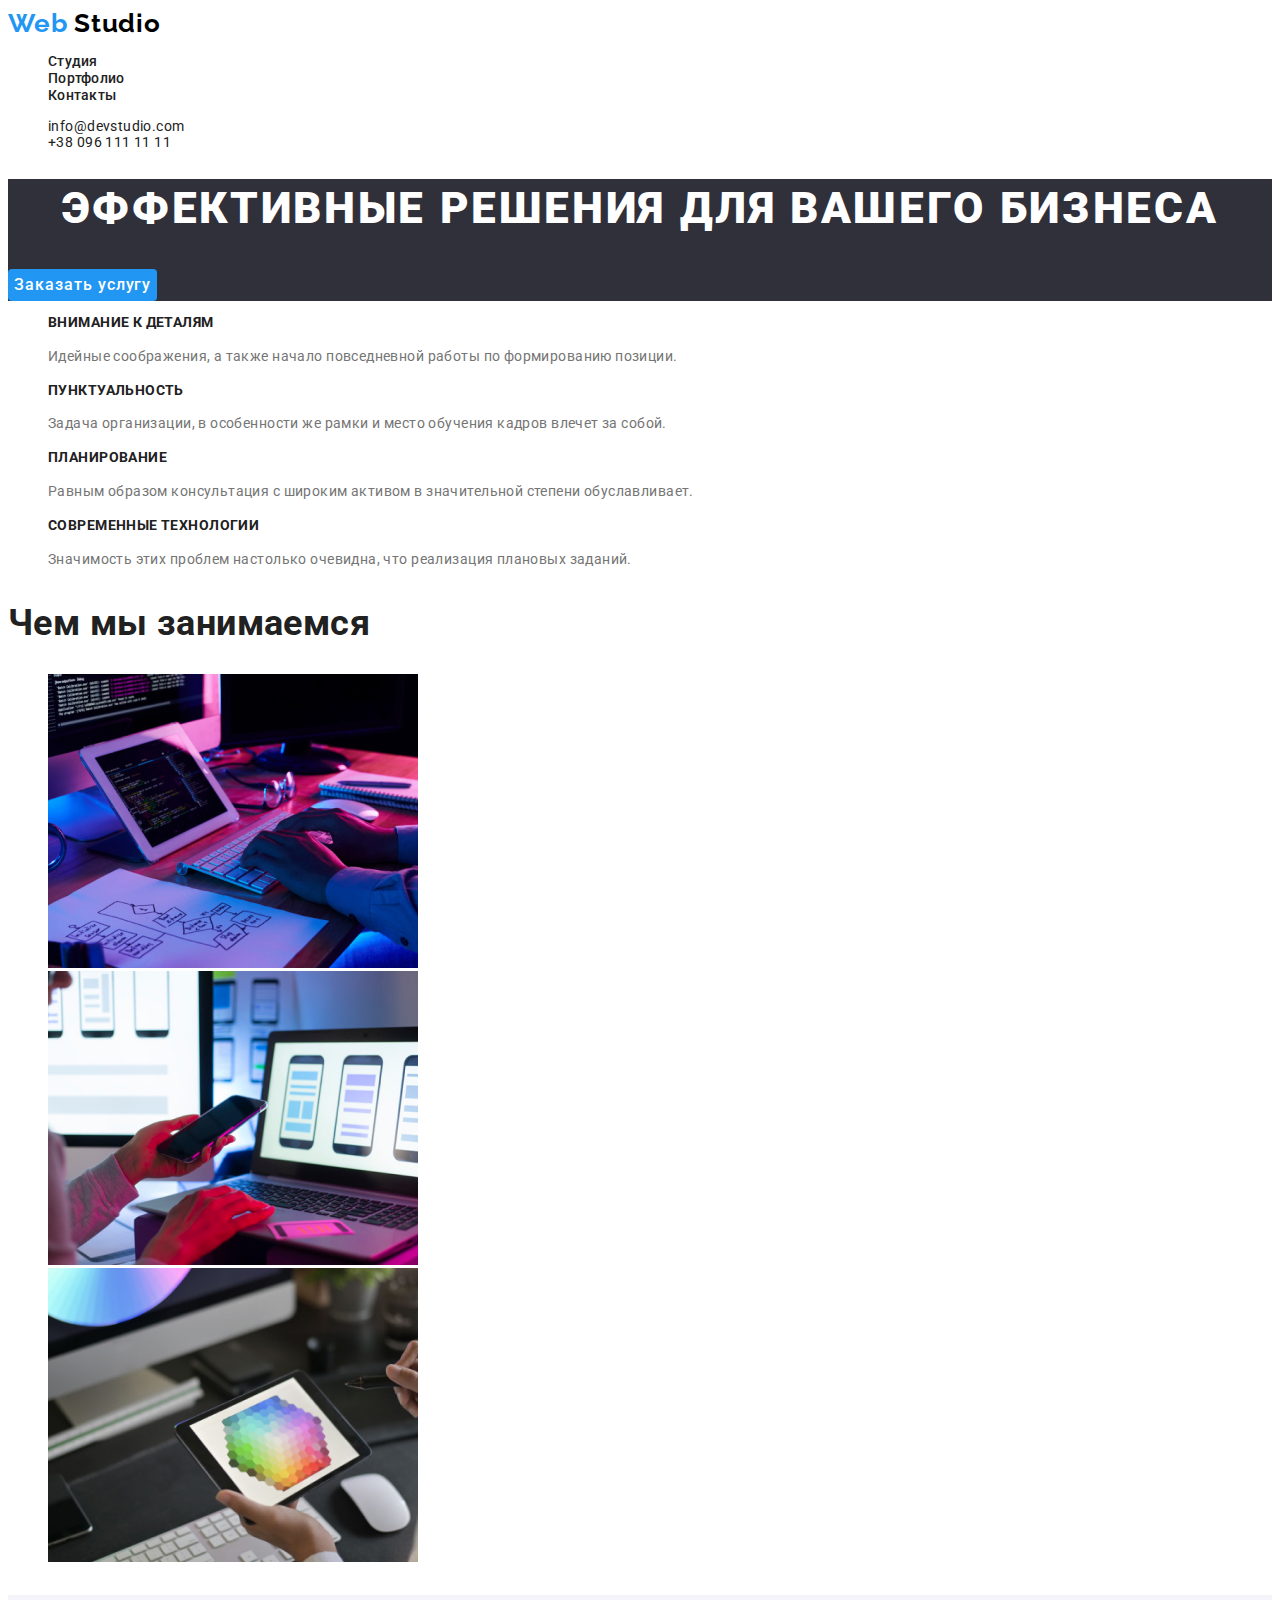
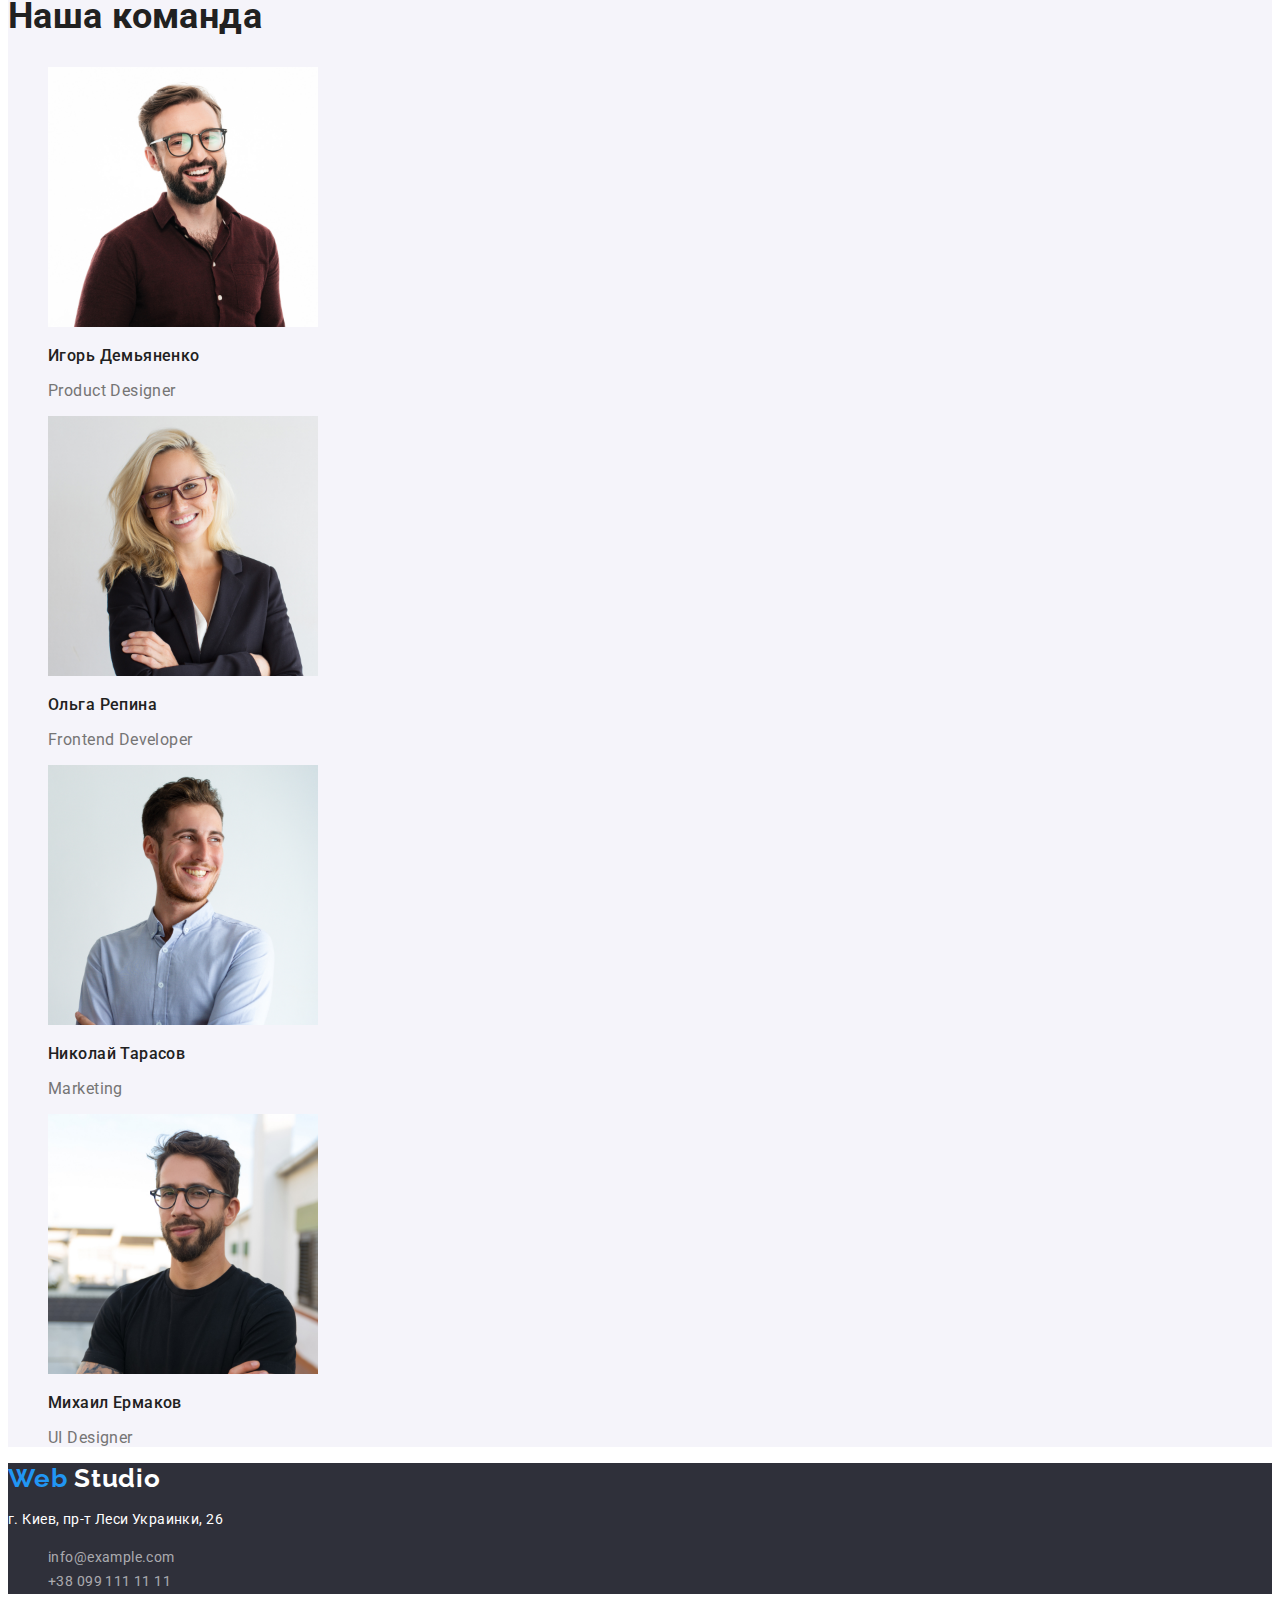
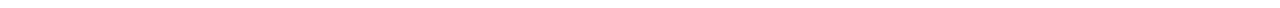
<file: index.html>
<!DOCTYPE html>
<html lang="ru">
<head>
    <meta charset="UTF-8">
    <meta http-equiv="X-UA-Compatible" content="IE=edge">
    <meta name="viewport" content="width=device-width, initial-scale=1.0">
    <title>Document</title>
    <link rel="preconnect" href="https://fonts.gstatic.com">
    <link href="https://fonts.googleapis.com/css2?family=Raleway:wght@700&family=Roboto:wght@400;500;700;900&display=swap"
        rel="stylesheet">
    <link rel="stylesheet" href="./css/styles.css">

</head>
<body>
    <!--Шапка сторінки-->
    <header class="header">
       
        <nav class="site-nav">
            <a href="./index.html" class="logo">Web <span class="logo-text">Studio</span></a>
            <ul class="list">
                <li>
                    <a href="./index.html" class="link">Студия</a>
                </li>
                <li>
                    <a href="./portfolio.html" class="link">Портфолио</a>
                </li>
                <li>
                    <a href="#contacts" class="link">Контакты</a>
                </li>
            </ul>
        </nav>
        <ul class="list">
            <li>
                <a href="mailto:info@devstudio.com" class="link">info@devstudio.com</a>
            </li>
            <li>
                <a href="tel:+380961111111" class="link">+38 096 111 11 11</a>
            </li>
        </ul>
    </header>
    <!--Унікальний контент сторінки-->
    <main>
        <!-- герой ШАПКА -->
        <section class="hero">
            <h1 class="title">Эффективные решения для вашего бизнеса</h1>
            <button type="button" class="button">Заказать услугу</button>
        </section>
        <!--<h2></h2>--> 
        <!--Особливості-->
        <section class="feature">
            <ul class="list">
                <li>
                    <h3 class="subtitle">Внимание к деталям</h3>
                    <p class="text">Идейные соображения, а также начало повседневной работы по формированию позиции.</p>
                </li>
                <li>
                    <h3 class="subtitle">Пунктуальность</h3>
                    <p class="text">Задача организации, в особенности же рамки и место обучения кадров влечет за собой.</p>
                </li>
                <li>
                    <h3 class="subtitle">Планирование</h3>
                    <p class="text">Равным образом консультация с широким активом в значительной степени обуславливает.</p>
                </li>
                <li>
                    <h3 class="subtitle">Современные технологии</h3>
                    <p class="text">Значимость этих проблем настолько очевидна, что реализация плановых заданий.</p>
                </li>
            </ul>

        </section>

        <!--Чим займаємось-->
        <section class="activiti">
            <h2 class="title">Чем мы занимаемся</h2>
            <ul class="list">
                <li>
                    <img src="./images/img1.jpg" alt="клавиатура" width="370">
                </li>
                <li>
                    <img src="./images/img2.jpg" alt="телефон" width="370">
                </li>
                <li>
                    <img src="./images/img3.jpg" alt="планшет" width="370">
                </li>
            </ul>
        </section>
        <!--наша команда-->
        <section class="team">
            <h2 class="title">Наша команда</h2>
            <ul class="list">
                <li>
                    <a href="#" class="link">
                        <img src="./images/igorini.jpg" alt="igor" width="270">
                        <h3 class="subtitle">Игорь Демьяненко</h3>
                        <p lang="en" class="text">Product Designer</p>
                    </a>
                </li>
                <li>
                    <a href="#" class="link">
                        <img src="./images/olha.jpg" alt="olha" width="270">
                        <h3 class="subtitle">Ольга Репина</h3>
                        <p lang="en" class="text">Frontend Developer</p>
                    </a>
                </li>
                <li>
                    <a href="#" class="link">
                        <img src="./images/mikola.jpg" alt="mikola" width="270">
                        <h3 class="subtitle">Николай Тарасов</h3>
                        <p lang="en" class="text">Marketing</p>
                    </a>
                </li>
                <li>
                    <a href="#" class="link">
                        <img src="./images/mihail.jpg" alt="mihail" width="270">
                        <h3 class="subtitle">Михаил Ермаков</h3>
                        <p class="text">UI Designer</p>
                    </a>
                </li>
            </ul>
        </section>
    </main>

    <!--Контакти-->
    <footer class="footer">
        <a href="./index.html" class="logo">Web <span class="logo-text">Studio</span></a>
        <address class="adress">
            <p class="adress-city">г. Киев, пр-т Леси Украинки, 26</p>
            <ul class="list">
                <li>
                    <a href="mailto:info@example.com" class="contact">info@example.com</a>
                </li>
                <li>
                    <a href="tell:+380991111111" class="contact">+38 099 111 11 11</a>
                </li>
            </ul>
        </address>
    </footer>

</body>
</html>
</file>
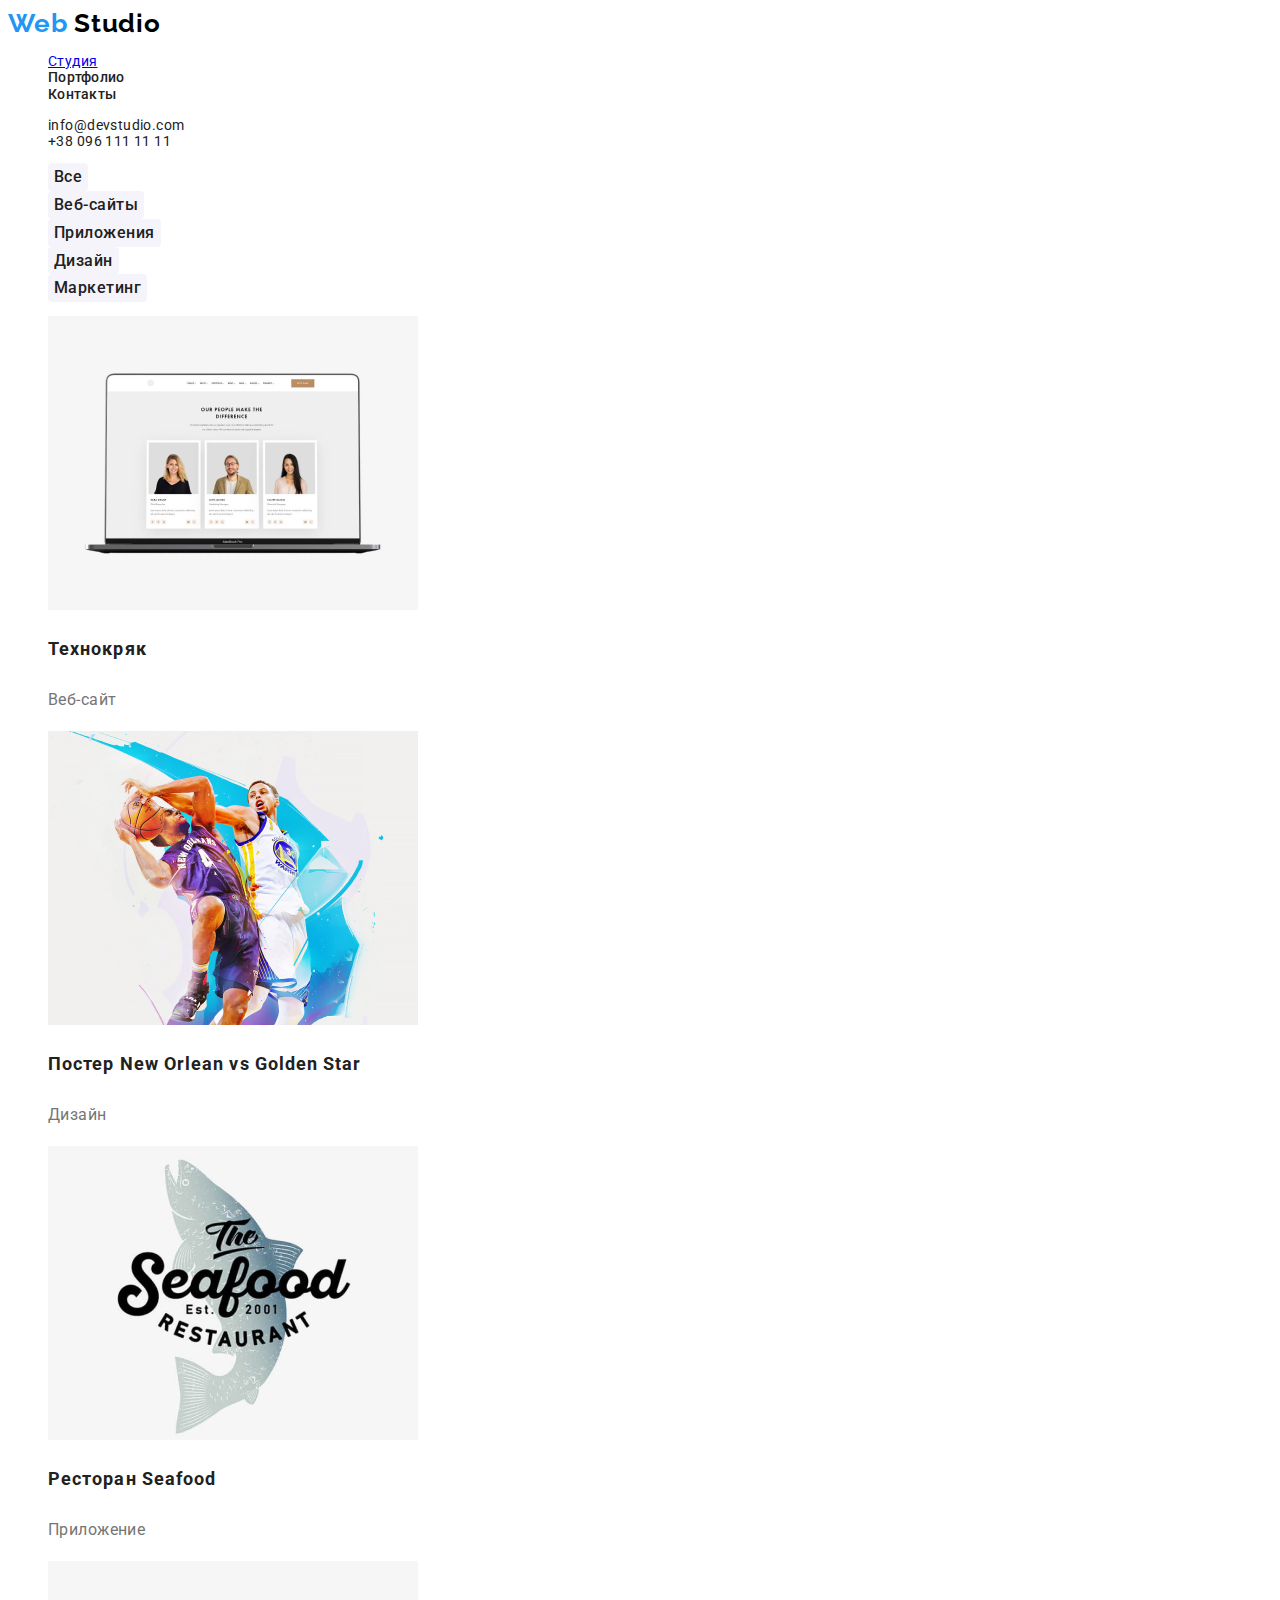
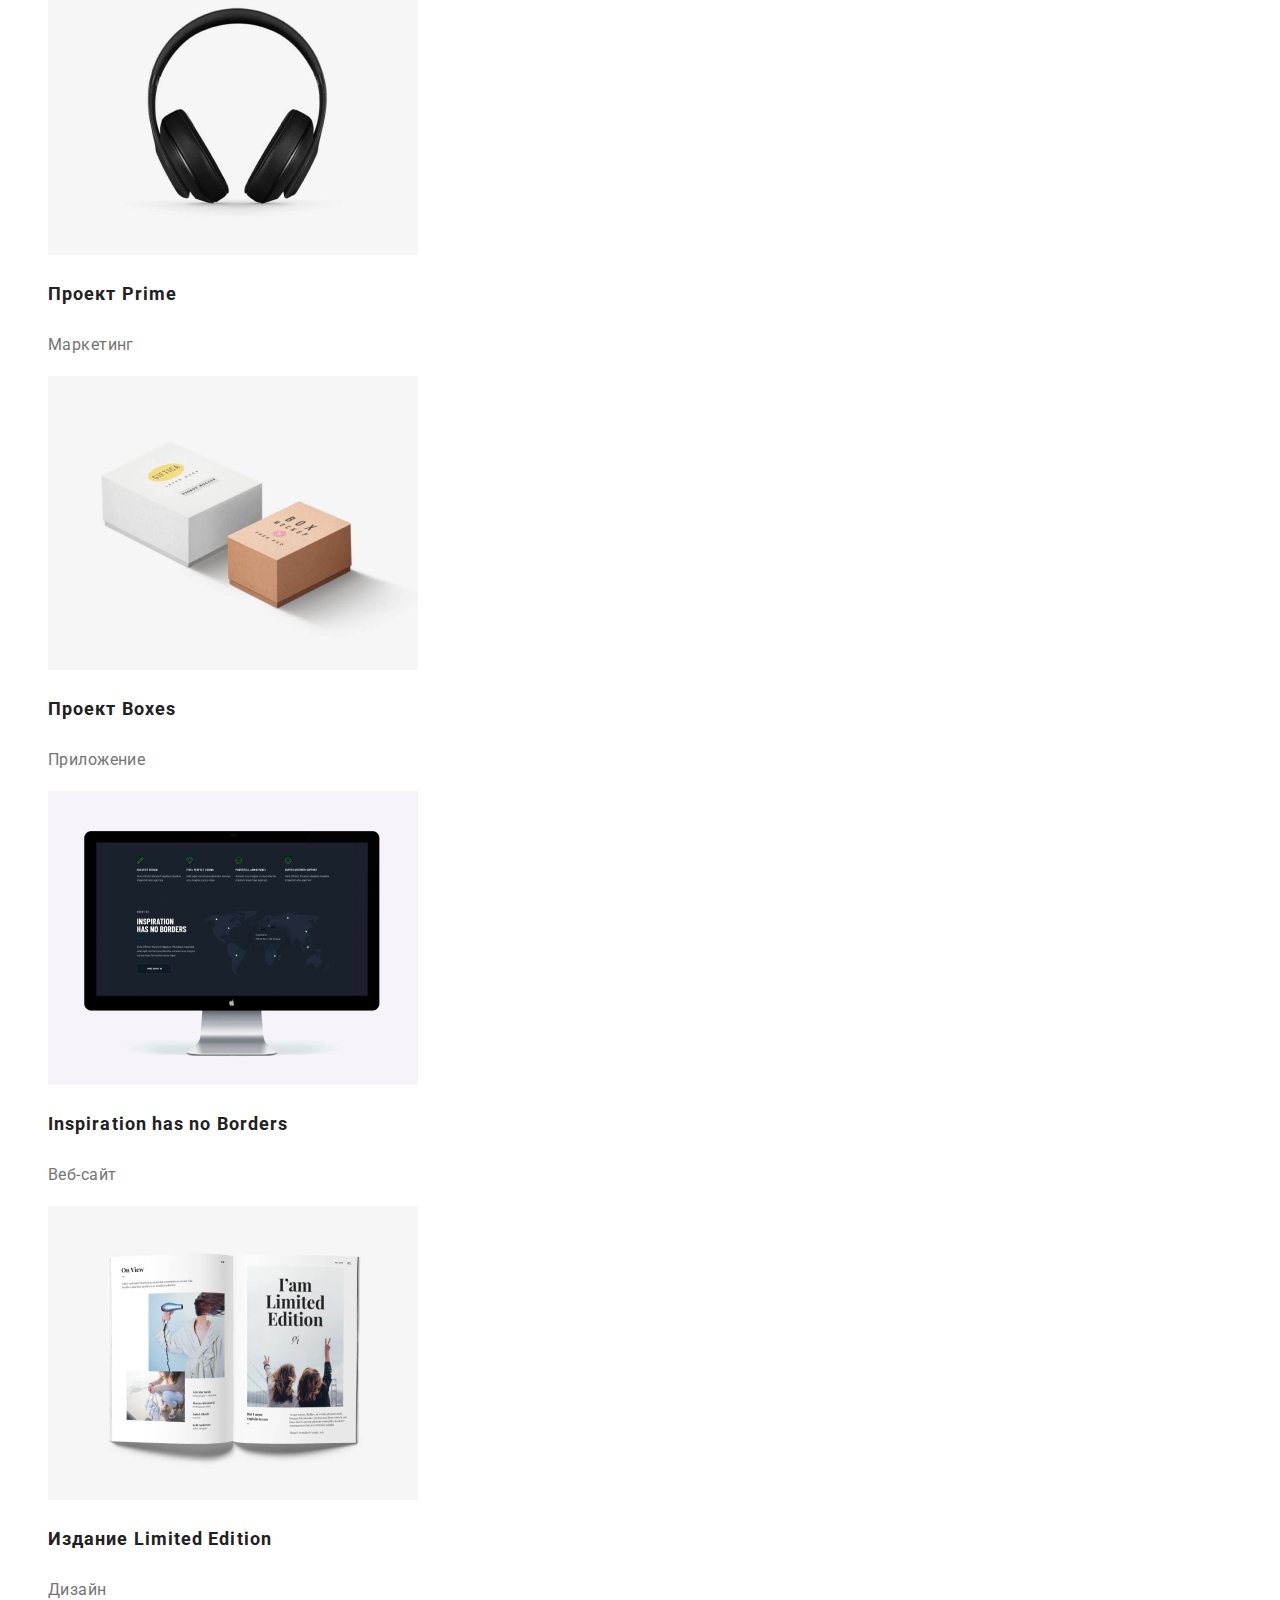
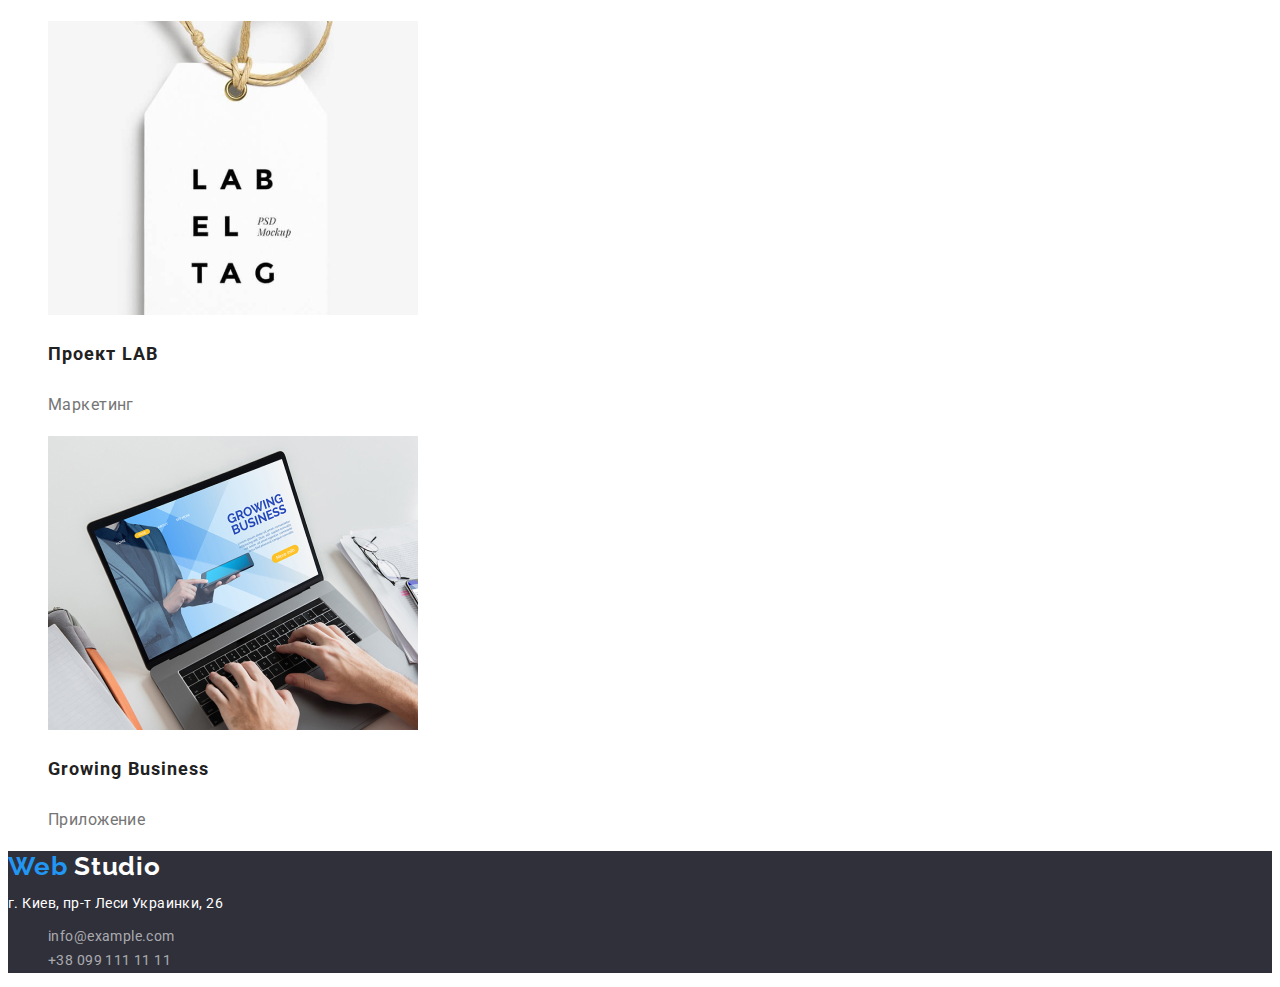
<file: portfolio.html>
<!DOCTYPE html>
<html lang="ru">
<head>
    <meta charset="UTF-8">
    <meta http-equiv="X-UA-Compatible" content="IE=edge">
    <meta name="viewport" content="width=device-width, initial-scale=1.0">
    <title>Document</title>
    <link href="https://fonts.googleapis.com/css2?family=Raleway:wght@700&family=Roboto:wght@400;500;700;900&display=swap"
        rel="stylesheet">
    <link rel="stylesheet" href="./css/styles.css">

</head>
<body>
    <!-- шапка сторінки -->
    <header class="header">
        <a href="./index.html" class="logo">Web <span class="logo-text">Studio</span></a>
        <nav class="site-nav">
            <ul class="list">
                <li><a href="./index.html" class="link-curent">Студия</a></li>
                <li><a href="./portfolio.html" class="link">Портфолио</a></li>
                <li><a href="#" class="link">Контакты</a></li>
            </ul>
        </nav>
        <nav>
            <ul class="list">
                <li><a href="mailto:info@devstudio.com" class="link">info@devstudio.com</a></li>
                <li><a href="tel:+380961111111" class="link">+38 096 111 11 11</a></li>
            </ul>
        </nav>
    </header>
    
    <!-- <h1></h1> -->
    <!-- <h2></h2> -->

    <!--Унікальний контент сторінки-->
    <main>
        <!-- основна секція -->
        <section class="portfolio">
            <!-- фільтр вкладки "портфоліо" -->
            <ul class="list">
                <li><button type="button" class="button">Все</button></li>
                <li><button type="button" class="button">Веб-сайты</button></li>
                <li><button type="button" class="button">Приложения</button></li>
                <li><button type="button" class="button">Дизайн</button></li>
                <li><button type="button" class="button">Маркетинг</button></li>
            </ul>
            <ul class="list">
                <li>
                    <a href="#" class="link">
                        <img src="./images/technokryak.jpg" alt="technokryak" width="370">
                        <h3 class="title">Технокряк</h3>
                        <p class="text">Веб-сайт</p>
                    </a>
                </li>
                <li>
                    <a href="#" class="link">
                        <img src="./images/poster.jpg" alt="poster" width="370">
                        <h3 class="title">Постер New Orlean vs Golden Star</h3>
                        <p class="text">Дизайн</p>
                    </a>
                </li>
                <li>
                    <a href="#" class="link">
                        <img src="./images/seafood.jpg" alt="seafood" width="370">
                        <h3 class="title">Ресторан Seafood</h3>
                        <p class="text">Приложение</p>
                    </a>
                </li>
                <li>
                    <a href="#" class="link">
                        <img src="./images/prime.jpg" alt="prime" width="370">
                        <h3 class="title">Проект Prime</h3>
                        <p class="text">Маркетинг</p>
                    </a>
                </li>
                <li>
                    <a href="#" class="link">
                        <img src="./images/boxes.jpg" alt="boxes" width="370">
                        <h3 class="title">Проект Boxes</h3>
                        <p class="text">Приложение</p>
                    </a>
                </li>
                <li>
                    <a href="#" class="link">
                        <img src="./images/noborders.jpg" alt="noborders" width="370">
                        <h3 class="title">Inspiration has no Borders</h3>
                        <p class="text">Веб-сайт</p>
                    </a>
                </li>
                <li>
                    <a href="#" class="link">
                        <img src="./images/limited-editions.jpg" alt="limited-editions" width="370">
                        <h3 class="title">Издание Limited Edition</h3>
                        <p class="text">Дизайн</p>
                    </a>
                </li>
                <li>
                    <a href="#" class="link">
                        <img src="./images/lab.jpg" alt="lab" width="370">
                        <h3 class="title">Проект LAB</h3>
                        <p class="text">Маркетинг</p>
                    </a>
                </li>
                <li>
                    <a href="#" class="link">
                        <img src="./images/business.jpg" alt="business" width="370">
                        <h3 class="title">Growing Business</h3>
                        <p class="text">Приложение</p>
                    </a>
                </li>
            </ul>
        </section>

    </main>
    <!-- підвал сторінки -->
    <footer class="footer">
        <a href="./index.html" class="logo">Web <span class="logo-text">Studio</span></a>
        <address class="adress">
            <p>г. Киев, пр-т Леси Украинки, 26</p>
            <ul class="list">
                <li><a href="mailto:info@example.com" class="contact">info@example.com</a></li>
                <li><a href="tell:+380991111111" class="contact">+38 099 111 11 11</a></li>
            </ul>
        </address>
    </footer>
</body>
</html>
</file>
<file: css/styles.css>
/* перемінні для кольорів */
:root {
  --text-color: #757575;
  --title-text-color: #212121;
  --blacl-text-color-logo: #000000;
  --white-text-color: #ffffff;
  --accent-color: #2196f3;
  --primary-bg-color: #ffffff;
  --hero-bg-color: #2f303a;
  --team-bg-color: #f5f4fa;
}

/* загальні властивості */
body {
  font-family: "roboto", sans-serif;
  background-color: var(--primary-bg-color);
  color: var(--title-text-color);
  font-size: 14px;
  font-weight: 400;
  letter-spacing: 0.03em;
}
.link {
  text-decoration: none;
  color: inherit;
}
.list {
  list-style: none;
}
.button {
  background-color: var(--accent-color);
  color: var(--white-text-color);
  font-family: inherit;
  font-size: 16px;
  font-weight: 500;
  cursor: pointer;
  border: none;
}
.title {
  font-size: 36px;
  line-height: 1.17;
}
.text {
  color: var(--text-color);
}

/* ХЕДЕР */

.logo {
  font-family: "Raleway";
  text-decoration: none;
  color: var(--accent-color);
  font-size: 26px;
  line-height: 1.19;
  font-weight: 700;
  letter-spacing: 0.03em;
}
.header .logo-text {
  color: var(--blacl-text-color-logo);
}
/* ХЕДЕР */

/* НАВІГАЦІЯ */
.site-nav .link {
  font-weight: 500;
  line-height: 1.14;
  letter-spacing: 0.02em;
}
.site-nav .link:hover,
.site-nav link:focus {
  color: var(--accent-color);
}

}

/* НАВІГАЦІЯ */

/* ХЕДЕР, контакти */
.header .link {
  color: var(--text-color);
  font-weight: 500;
  font-size: 14px;
  line-height: 1.14;
  letter-spacing: 0.02em;
}
.header .link:hover,
.header .link:focus {
  color: var(--accent-color);
}
/* ХЕДЕР, контакти */

/* МЕЙН */
/* Герой */
.hero {
  background-color: var(--hero-bg-color);
}
.hero .title {
  color: var(--white-text-color);
  font-weight: 900;
  font-size: 44px;
  line-height: 1.36;
  text-align: center;
  letter-spacing: 0.06em;
  text-transform: uppercase;
}
.hero .button {
  line-height: 1.88;
  align-items: right;
  text-align: right;
  letter-spacing: 0.06em;
  border-radius: 4px;
}
/* Герой */
/* ОСОБЛИВОСТІ */
.feature .subtitle {
  font-size: 14px;
  font-weight: 700;
  line-height: 1.14;
  text-transform: uppercase;
}
.feature .text {
  line-height: 1.71;
}
/* ОСОБЛИВОСТІ */

/* ЧИМ МИ ЗАЙМАЄМОСЬ */

/* КОМАНДА */
.team {
  background-color: var(--team-bg-color);
}
.team .subtitle {
  font-weight: 500;
  font-size: 16px;
  line-height: 1.19;
}
.team .text {
  font-size: 16px;
  line-height: 1.19;
}
/* КОМАНДА */
/* МЕЙН */

/* ПОРТФОЛІО */
/* фільтр */
.portfolio .button {
  color: inherit;
  background-color: var(--team-bg-color);
  font-size: 500;
  font-size: 16px;
  line-height: 1.62;
  letter-spacing: 0.03em;
  border-radius: 4px;
}
.portfolio .button:hover,
.portfolio .button:focus {
  color: var(--white-text-color);
  background-color: var(--accent-color);
}
/* ПРОЕКТИ */
.portfolio .title {
  font-weight: 700;
  font-size: 18px;
  line-height: 2;
  letter-spacing: 0.06em;
}
.portfolio .text {
  font-size: 16px;
  line-height: 1.87;
}

/* ПРОЕКТИ */
/* ПОРТФОЛІО */

/* ФУТЕР */
.adress {
  font-style: normal;
  color: var(--white-text-color);
}
.footer .logo-text {
  color: var(--white-text-color);
}
.footer {
  background-color: var(--hero-bg-color);
}
.footer .list {
  color: var(--white-text-color);
  font-size: 14px;
  line-height: 1.71;
}
.footer .contact {
  text-decoration: none;
  color: rgba(255, 255, 255, 0.6);
}
.footer .contact:hover,
.footer .contact:focus {
  color: var(--accent-color);
}
.adress-city {
  line-height: 1.71;
}
/* ФУТЕР */
</file>
